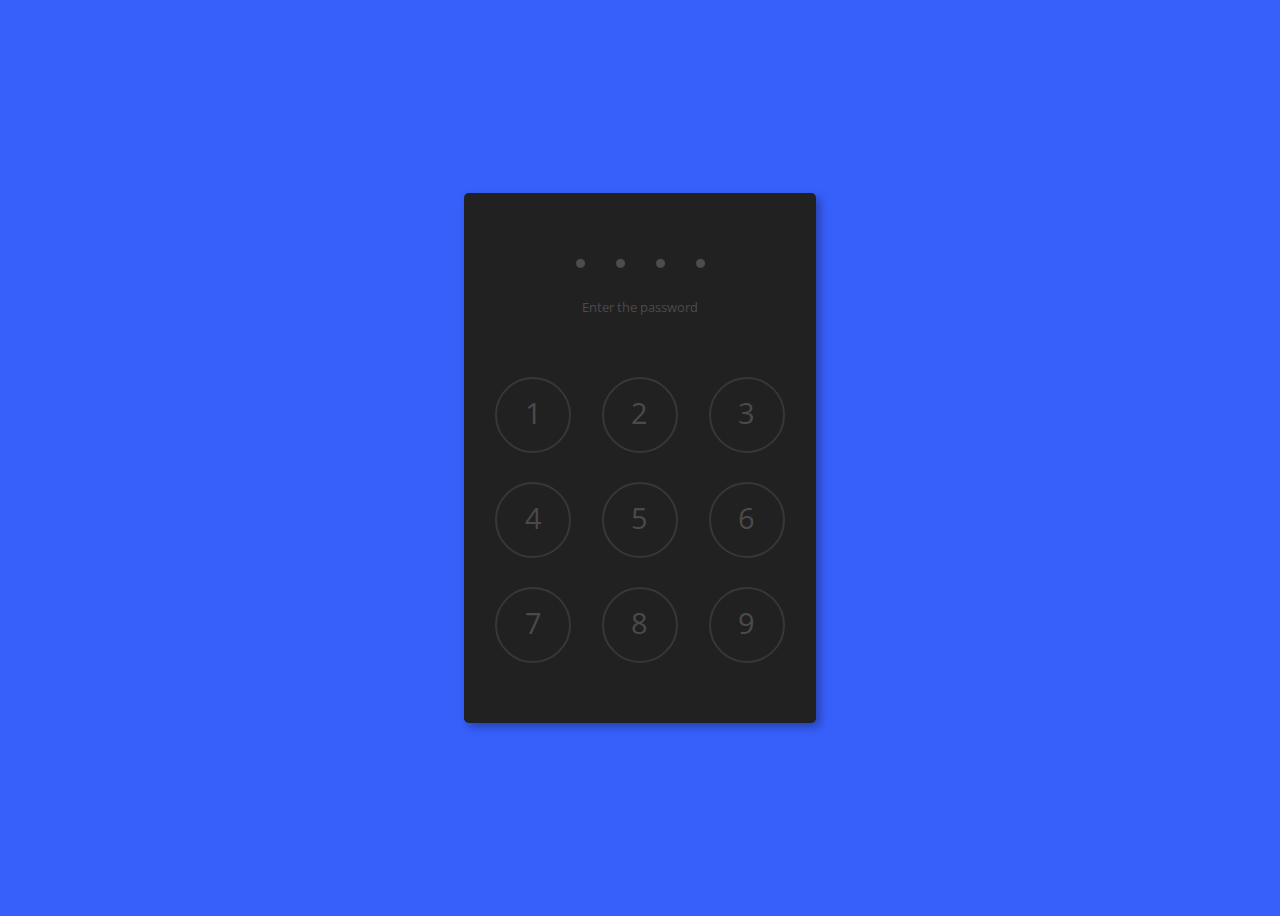
<file: pincode1.html>
<!doctype html>
<html>
<head>
<meta charset="utf-8">
<meta http-equiv="X-UA-Compatible" content="IE=edge,chrome=1">
<meta name="viewport" content="width=device-width, initial-scale=1">
<title>iOS Style Pin Code Validation Example</title>
<link href='http://fonts.googleapis.com/css?family=Open+Sans' rel='stylesheet' type='text/css'>
<style>
body {
  height: 100vh;
  background: #375ffa;
  display: -webkit-box;
  display: -webkit-flex;
  display: -ms-flexbox;
  display: flex;
  -webkit-box-align: center;
  -webkit-align-items: center;
  -ms-flex-align: center;
  align-items: center;
  -webkit-box-pack: center;
  -webkit-justify-content: center;
  -ms-flex-pack: center;
  justify-content: center;
  font-family: Open Sans;
}

body.wrong {
  -webkit-animation: bg-red 1s ease-in;
  animation: bg-red 1s ease-in;
}

body.correct {
  -webkit-animation: bg-green 1s ease-in;
  animation: bg-green 1s ease-in;
}

#inspiration {
  position: fixed;
  right: 1em;
  bottom: 1em;
}

#inspiration a {
  display: inline-block;
  float: left;
  text-decoration: none;
  font-weight: bold;
  color: white;
  -webkit-transition: all 1s ease;
  transition: all 1s ease;
}

#inspiration a:hover { color: #212121; }

#inspiration p {
  margin: 0;
  padding-left: .4em;
  display: inline-block;
  float: right;
  color: rgba(255, 255, 255, 0.6);
}

#pin {
  background: #212121;
  width: 20em;
  display: -webkit-box;
  display: -webkit-flex;
  display: -ms-flexbox;
  display: flex;
  -webkit-box-pack: center;
  -webkit-justify-content: center;
  -ms-flex-pack: center;
  justify-content: center;
  -webkit-box-align: center;
  -webkit-align-items: center;
  -ms-flex-align: center;
  align-items: center;
  -webkit-box-orient: vertical;
  -webkit-box-direction: normal;
  -webkit-flex-direction: column;
  -ms-flex-direction: column;
  flex-direction: column;
  padding: 1em;
  border-radius: .3em;
  box-shadow: 4px 4px 8px rgba(0, 0, 0, 0.3);
  margin: auto;
  color: rgba(255, 255, 255, 0.2);
}

.dots {
  width: 50%;
  display: -webkit-box;
  display: -webkit-flex;
  display: -ms-flexbox;
  display: flex;
  -webkit-justify-content: space-around;
  -ms-flex-pack: distribute;
  justify-content: space-around;
  padding: 1em;
  padding-top: 3em;
}

.dot {
  position: relative;
  background: rgba(255, 255, 255, 0.2);
  border-radius: 0.8em;
  width: 0.8em;
  height: 0.8em;
  -webkit-transform: scale3d(0.7, 0.7, 0.7);
  transform: scale3d(0.7, 0.7, 0.7);
}

.dot.active {
  -webkit-animation: growDot .5s ease;
  animation: growDot .5s ease;
  -webkit-animation-fill-mode: forwards;
  animation-fill-mode: forwards;
}

.dot.wrong {
  -webkit-animation: wrong .9s ease;
  animation: wrong .9s ease;
}

.dot.correct {
  -webkit-animation: correct .9s ease;
  animation: correct .9s ease;
}

#pin p { font-size: .8em; }

.numbers {
  display: -webkit-box;
  display: -webkit-flex;
  display: -ms-flexbox;
  display: flex;
  -webkit-flex-flow: row wrap;
  -ms-flex-flow: row wrap;
  flex-flow: row wrap;
  -webkit-box-align: center;
  -webkit-align-items: center;
  -ms-flex-align: center;
  align-items: center;
  -webkit-justify-content: space-around;
  -ms-flex-pack: distribute;
  justify-content: space-around;
  -webkit-align-content: flex-end;
  -ms-flex-line-pack: end;
  align-content: flex-end;
  margin: 2em 0;
}

.number {
  position: relative;
  width: 2.5em;
  height: 2.5em;
  margin: 0.5em;
  border-radius: 2.5em;
  border: 2px solid rgba(255, 255, 255, 0);
  text-align: center;
  line-height: 2.5em;
  font-weight: 400;
  font-size: 1.8em;
  -webkit-user-select: none;
  -moz-user-select: none;
  -ms-user-select: none;
  user-select: none;
  -webkit-transition: all .5s ease;
  transition: all .5s ease;
}

.number:hover { color: rgba(255, 255, 255, 0.5); }

.number:hover:before { border: 2px solid rgba(255, 255, 255, 0.5); }

.number:before {
  content: "";
  position: absolute;
  left: -2px;
  width: 2.5em;
  height: 2.5em;
  border: 2px solid rgba(255, 255, 255, 0.1);
  border-radius: 2.5em;
  -webkit-transition: all .5s ease;
  transition: all .5s ease;
}

.number.grow:before {
  -webkit-animation: grow .6s ease;
  animation: grow .6s ease;
}
 @-webkit-keyframes 
growDot {  100% {
 background: white;
 -webkit-transform: scale3d(0.9, 0.9, 0.9);
 transform: scale3d(0.9, 0.9, 0.9);
}
}
 @keyframes 
growDot {  100% {
 background: white;
 -webkit-transform: scale3d(0.9, 0.9, 0.9);
 transform: scale3d(0.9, 0.9, 0.9);
}
}
@-webkit-keyframes 
grow {  50% {
 -webkit-transform: scale3d(1.5, 1.5, 1.5);
 transform: scale3d(1.5, 1.5, 1.5);
}
 100% {
 -webkit-transform: scale3d(1, 1, 1);
 transform: scale3d(1, 1, 1);
}
}
@keyframes 
grow {  50% {
 -webkit-transform: scale3d(1.5, 1.5, 1.5);
 transform: scale3d(1.5, 1.5, 1.5);
}
 100% {
 -webkit-transform: scale3d(1, 1, 1);
 transform: scale3d(1, 1, 1);
}
}
@-webkit-keyframes 
wrong {  20% {
 background: crimson;
}
 40% {
 -webkit-transform: translate(-15px, 0);
 transform: translate(-15px, 0);
}
 60% {
 -webkit-transform: translate(10px, 0);
 transform: translate(10px, 0);
}
 80% {
 -webkit-transform: translate(-5px, 0);
 transform: translate(-5px, 0);
}
}
@keyframes 
wrong {  20% {
 background: crimson;
}
 40% {
 -webkit-transform: translate(-15px, 0);
 transform: translate(-15px, 0);
}
 60% {
 -webkit-transform: translate(10px, 0);
 transform: translate(10px, 0);
}
 80% {
 -webkit-transform: translate(-5px, 0);
 transform: translate(-5px, 0);
}
}
@-webkit-keyframes 
correct {  20% {
 background: limegreen;
}
 40% {
 -webkit-transform: translate(0, -15px);
 transform: translate(0, -15px);
}
 60% {
 -webkit-transform: translate(0, 10px);
 transform: translate(0, 10px);
}
 80% {
 -webkit-transform: translate(0, -5px);
 transform: translate(0, -5px);
}
}
@keyframes 
correct {  20% {
 background: limegreen;
}
 40% {
 -webkit-transform: translate(0, -15px);
 transform: translate(0, -15px);
}
 60% {
 -webkit-transform: translate(0, 10px);
 transform: translate(0, 10px);
}
 80% {
 -webkit-transform: translate(0, -5px);
 transform: translate(0, -5px);
}
}
@-webkit-keyframes 
bg-red {  50% {
 background: crimson;
}
}
@keyframes 
bg-red {  50% {
 background: crimson;
}
}
@-webkit-keyframes 
bg-green {  50% {
 background: limegreen;
}
}
@keyframes 
bg-green {  50% {
 background: limegreen;
}
}
</style>
</head>

<body>
<div id="pin">
  <div class="dots">
    <div class="dot"></div>
    <div class="dot"></div>
    <div class="dot"></div>
    <div class="dot"></div>
  </div>
  <p>Enter the password</p>
  <div class="numbers">
    <div class="number">1</div>
    <div class="number">2</div>
    <div class="number">3</div>
    <div class="number">4</div>
    <div class="number">5</div>
    <div class="number">6</div>
    <div class="number">7</div>
    <div class="number">8</div>
    <div class="number">9</div>
  </div>
</div>
<script>(function () {
    var input = '', correct = '1395';
    var dots = document.querySelectorAll('.dot'), numbers = document.querySelectorAll('.number');
    dots = Array.prototype.slice.call(dots);
    numbers = Array.prototype.slice.call(numbers);
    numbers.forEach(function (number, index) {
        number.addEventListener('click', function () {
            number.className += ' grow';
            input += index + 1;
            dots[input.length - 1].className += ' active';
            if (input.length >= 4) {
                if (input !== correct) {
                    dots.forEach(function (dot, index) {
                        dot.className += ' wrong';
                    });
                    document.body.className += ' wrong';
                } else {
                    dots.forEach(function (dot, index) {
                        dot.className += ' correct';
                    });
                    document.body.className += ' correct';

                }
                setTimeout(function () {
                    dots.forEach(function (dot, index) {
                        dot.className = 'dot';
                    });
                    input = '';
                }, 900);
                setTimeout(function () {
                    document.body.className = '';
                }, 1000);
            }
            setTimeout(function () {
                number.className = 'number';
            }, 1000);
        });
    });
}());
//# sourceURL=pen.js
</script>
<script>
  (function(i,s,o,g,r,a,m){i['GoogleAnalyticsObject']=r;i[r]=i[r]||function(){
  (i[r].q=i[r].q||[]).push(arguments)},i[r].l=1*new Date();a=s.createElement(o),
  m=s.getElementsByTagName(o)[0];a.async=1;a.src=g;m.parentNode.insertBefore(a,m)
  })(window,document,'script','//www.google-analytics.com/analytics.js','ga');

  ga('create', 'UA-46156385-1', 'cssscript.com');
  ga('send', 'pageview');

</script>
</body>
</html>
</file>
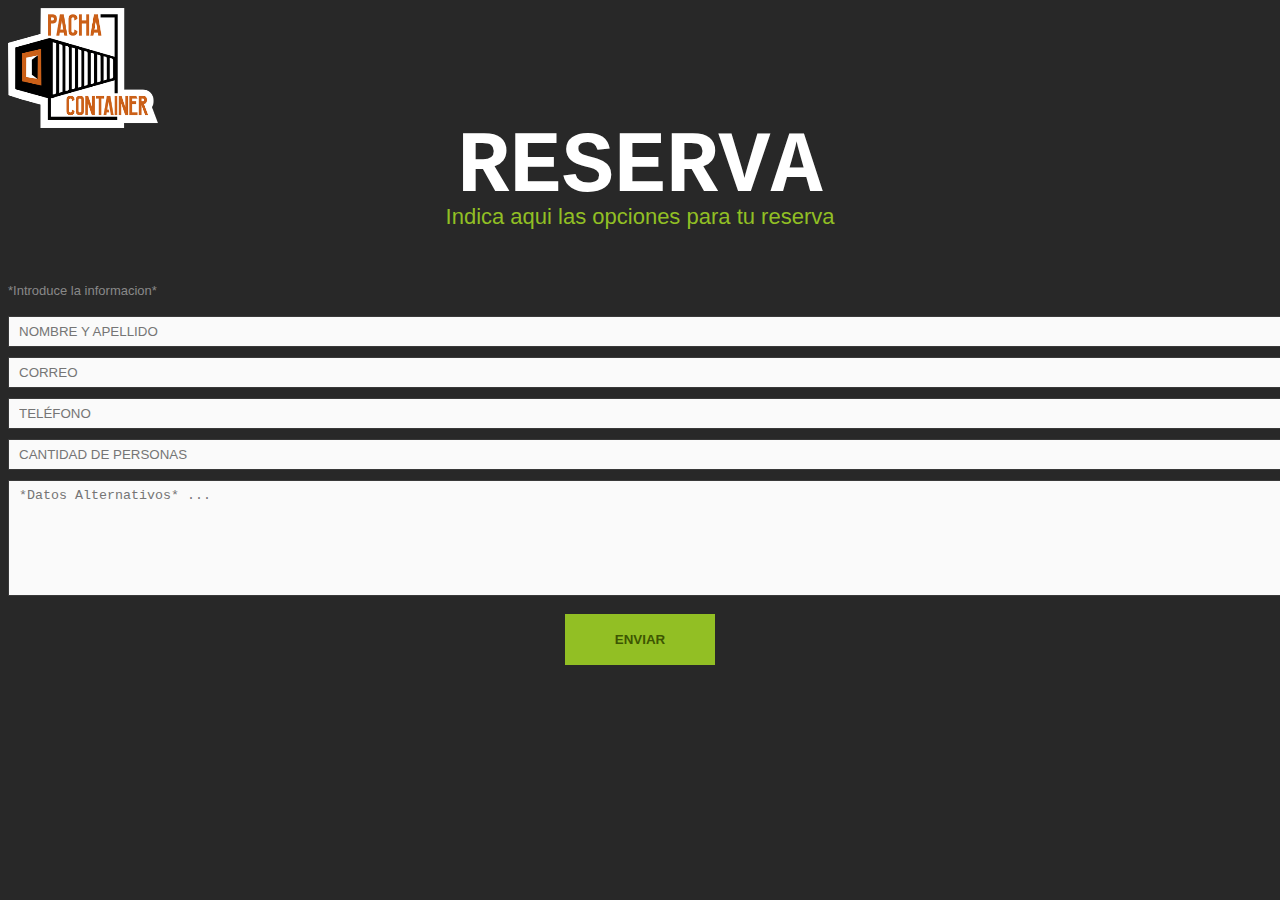
<file: reserva.html>
<!DOCTYPE html>
<html5>
<head>
    <link rel="icon" href="favicon-96x96.png" type="image/icon type">
    <title>Hace tu reserva</title>
    <link rel="stylesheet" type="text/css" href="reserva.css"></li>
</head>
<body>

<div class="row">
   <div id="templatemo_contact" class="col-md-4 gallery-contact">
</div>
   <div class="col-md-8 templatemo_contactform">

    <a href="index.html"><img src="logo1.png" width="150px" height="120px"></a>
   <div class="templatemo_contacttitle">RESERVA</div>
    <div class="templatemo_sub_contacttitle">Indica aqui las opciones para tu reserva</div>
        <p> *Introduce la informacion*</p>

        <form action="https://formsubmit.co/pachacontainer@gmail.com" method="POST">
                        <input type="text" required name="Nombre" placeholder="NOMBRE Y APELLIDO" >
                        <input type="email"  name="Correo" multiple  placeholder="CORREO" required />
                        <input type="text" minlength="10" maxlength="11" size="10" name="Telefono"  placeholder="TELÉFONO">
                        <input type="text" required size="2" maxlength="2"  name="Cantidad De Personas"  placeholder="CANTIDAD DE PERSONAS">
                        
                        <textarea name="Datos Alternativos" class="message" placeholder="*Datos Alternativos* ... " id="message"></textarea>
                        <div class="clear"></div>
                            <div class="col-md-8">
                                <div class="botonsubmit">
                                <button type="submit" class="btn btn-primary">ENVIAR </button>
                                </div> 
    </div>
    </form>
    </div>
    <script src="main.js"></script>
</body>
</html>
</file>
<file: reserva.css>
body {
    font: 13px/1.85em 'Open Sans', Arial, Helvetice Neue, sans-serif;
    color: #888888;
    font-weight: 400;
    font-style: normal;
    -webkit-font-smoothing: antialiased;
 /* Fix for webkit rendering */
    -webkit-text-size-adjust: 100%;
    background: #282828;
}

.templatemo_contacttitle {
    width: 100%;
    margin-bottom: 10px;
    font-size: 87px;
    margin-top: 20px;
    font-family: 'Courier New', Courier, monospace;
    font-weight: bold;
    color: #ffffff;
    text-align: center;
}

.templatemo_sub_contacttitle {
    width: 100%;
    font-size: 22px;
    color: #91bf24;
    text-align: center;
    margin-top: 25px;
    margin-bottom: 50px;
}

.templatemo_contact {
    margin: 30px;
    width: 100%;
    margin-left: 15%;
}

.templatemo_contactform input, textarea {
    width: 100%;
    background: #282828;
    border: 1px solid #393939;
    padding: 7px 10px;
    margin: 0px 0px 10px 0px;
    background-color: #FAFAFA;
}

.templatemo_contactform textarea {
    height: 100px;
}


.templatemo_contactform .btn-primary {
    background: #92bf24;
    border: none;
    border-radius: 0px;
    color: #3d5602;
    font-weight: 800;
    padding: 18px 50px;
    text-align: center;
}

.botonsubmit{
    text-align: center;

}

.logocontainer{
    width: 150;
    height: 150px;
}


.templatemo_contactform .btn-primary:hover {
    background: #a6d82c;
}

@media (max-width: 768px){
html,
body{
    width: 100%;
    overflow-x: hidden;
    }
}
</file>
